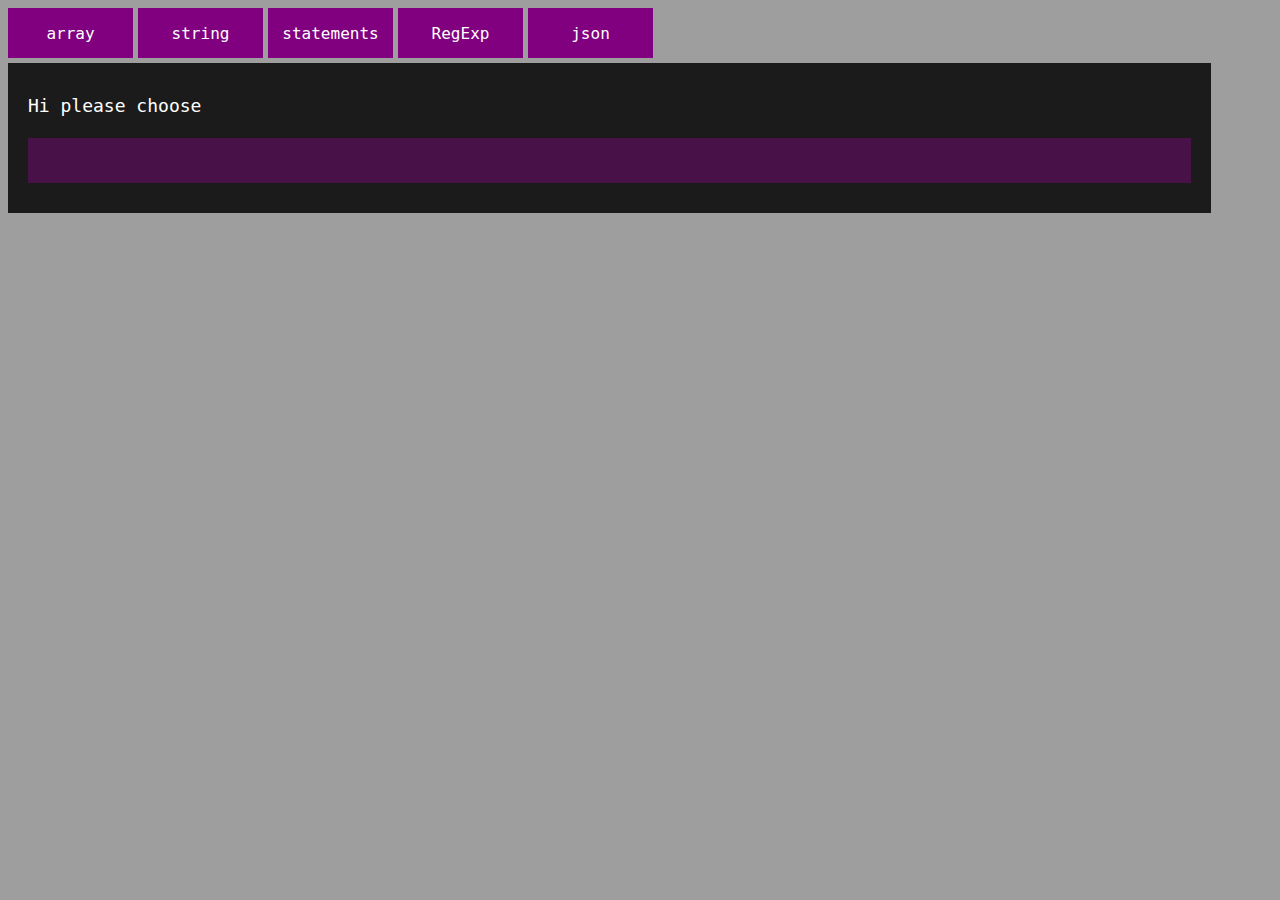
<file: index.html>
<!DOCTYPE html>
<html lang="en" dir="ltr">
  <head>
    <link rel="stylesheet" type="text/css" href="style.css"></link>
    <meta charset="utf-8">
    <title>JS basics</title>
  </head>
  <body>
    <div id="menu"></div>
    <div id="content">
      <span id="defaultData" class="txt">Hi please choose <br></span>
      <div id="title" class="txt">
        <br></div>
      <span id="methods" class="txt"></span>
    </div>
    <script type="text/javascript" src="main.js">
    </script>
  </body>
</html>
</file>
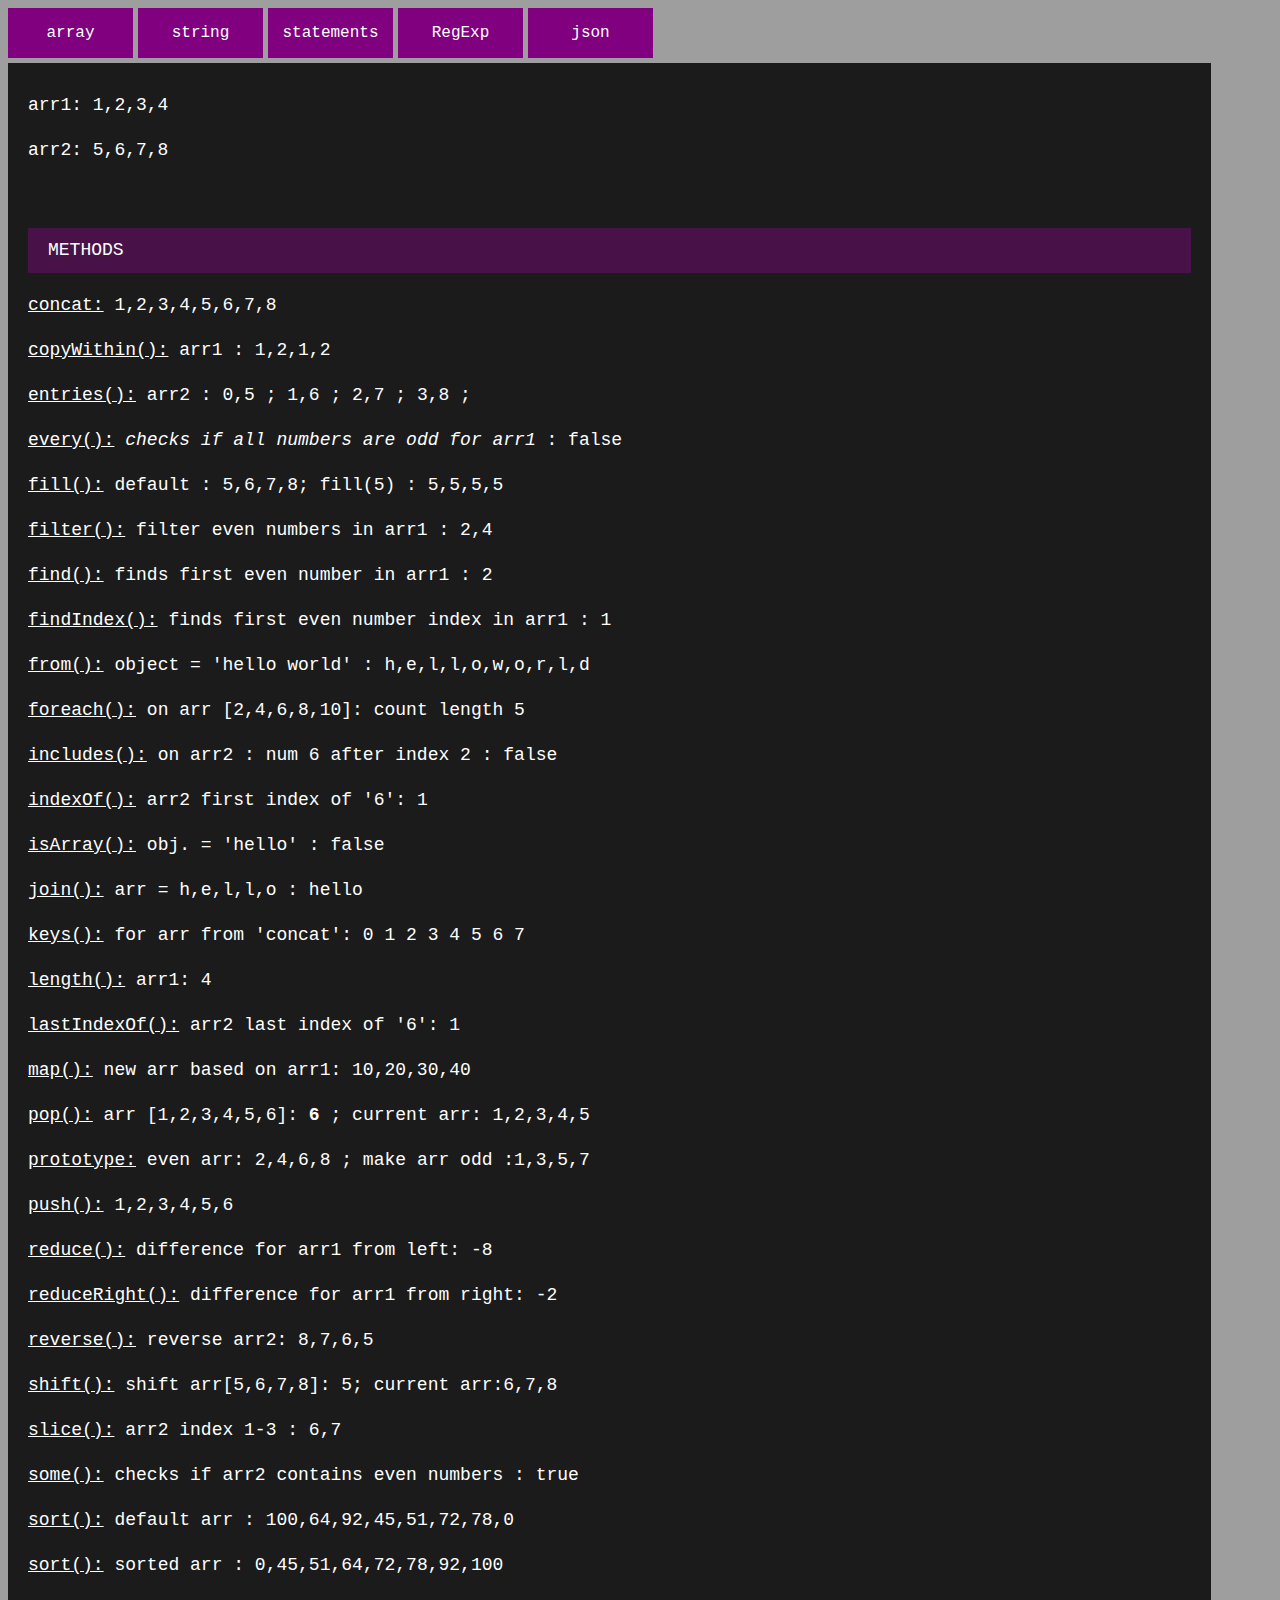
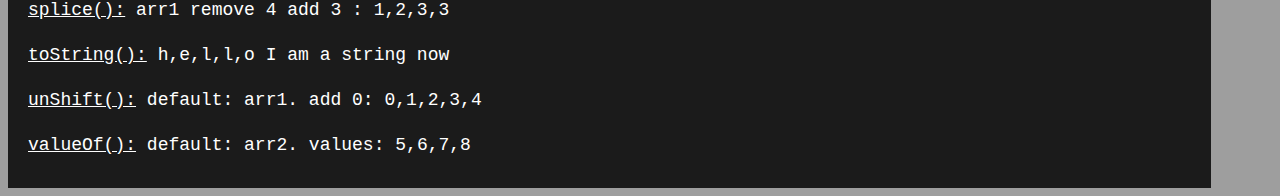
<file: array.html>
<!DOCTYPE html>
<html lang="en" dir="ltr">
  <head>
    <link rel="stylesheet" type="text/css" href="style.css"></link>
    <meta charset="utf-8">
    <title>JS basics</title>
  </head>
  <body>
    <div id="menu"></div>
    <div id="content">
      <span id="defaultData" class="txt">Hi please choose <br></span>
      <div id="title" class="txt">
        <br></div>
      <span id="methods" class="txt"></span>
    </div>
    <script type="text/javascript" src="main.js"></script>
    <script type="text/javascript" src="methods/array.js"></script>
  </body>
</html>
</file>
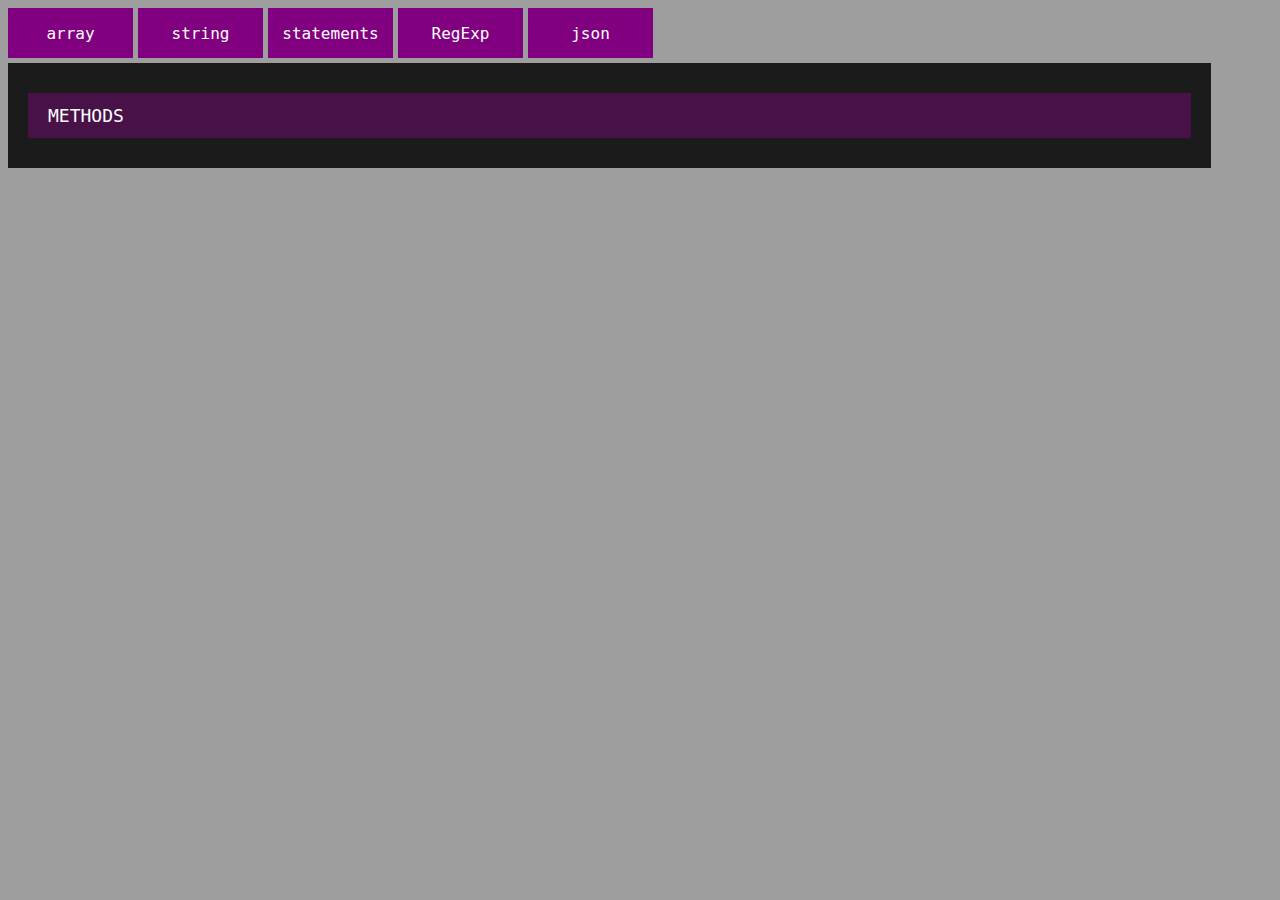
<file: boolean.html>
<!DOCTYPE html>
<html lang="en" dir="ltr">
  <head>
    <link rel="stylesheet" type="text/css" href="style.css"></link>
    <meta charset="utf-8">
    <title>JS basics</title>
  </head>
  <body>
    <div id="menu"></div>
    <div id="content">
      <span id="defaultData" class="txt">Hi please choose <br></span>
      <div id="title" class="txt">
        <br></div>
      <span id="methods" class="txt"></span>
    </div>
    <script type="text/javascript" src="main.js"></script>
    <script type="text/javascript" src="methods/boolean.js"></script>
  </body>
</html>
</file>
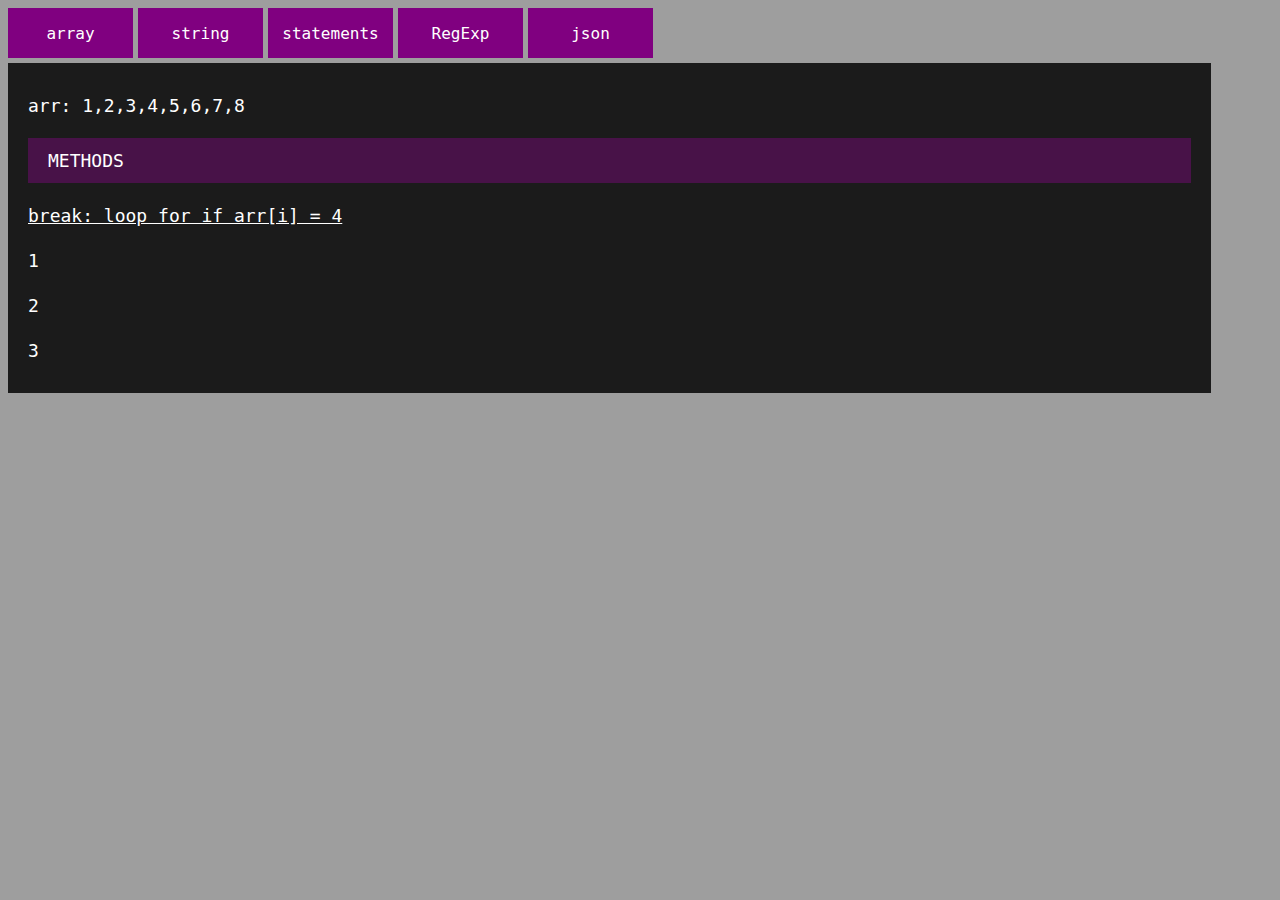
<file: statements.html>
<!DOCTYPE html>
<html lang="en" dir="ltr">
  <head>
    <link rel="stylesheet" type="text/css" href="style.css"></link>
    <meta charset="utf-8">
    <title>JS basics</title>
  </head>
  <body>
    <div id="menu"></div>
    <div id="content">
      <span id="defaultData" class="txt">Hi please choose <br></span>
      <div id="title" class="txt">
        <br></div>
      <span id="methods" class="txt"></span>
    </div>
    <script type="text/javascript" src="main.js"></script>
    <script type="text/javascript" src="methods/statements.js"></script>
  </body>
</html>
</file>
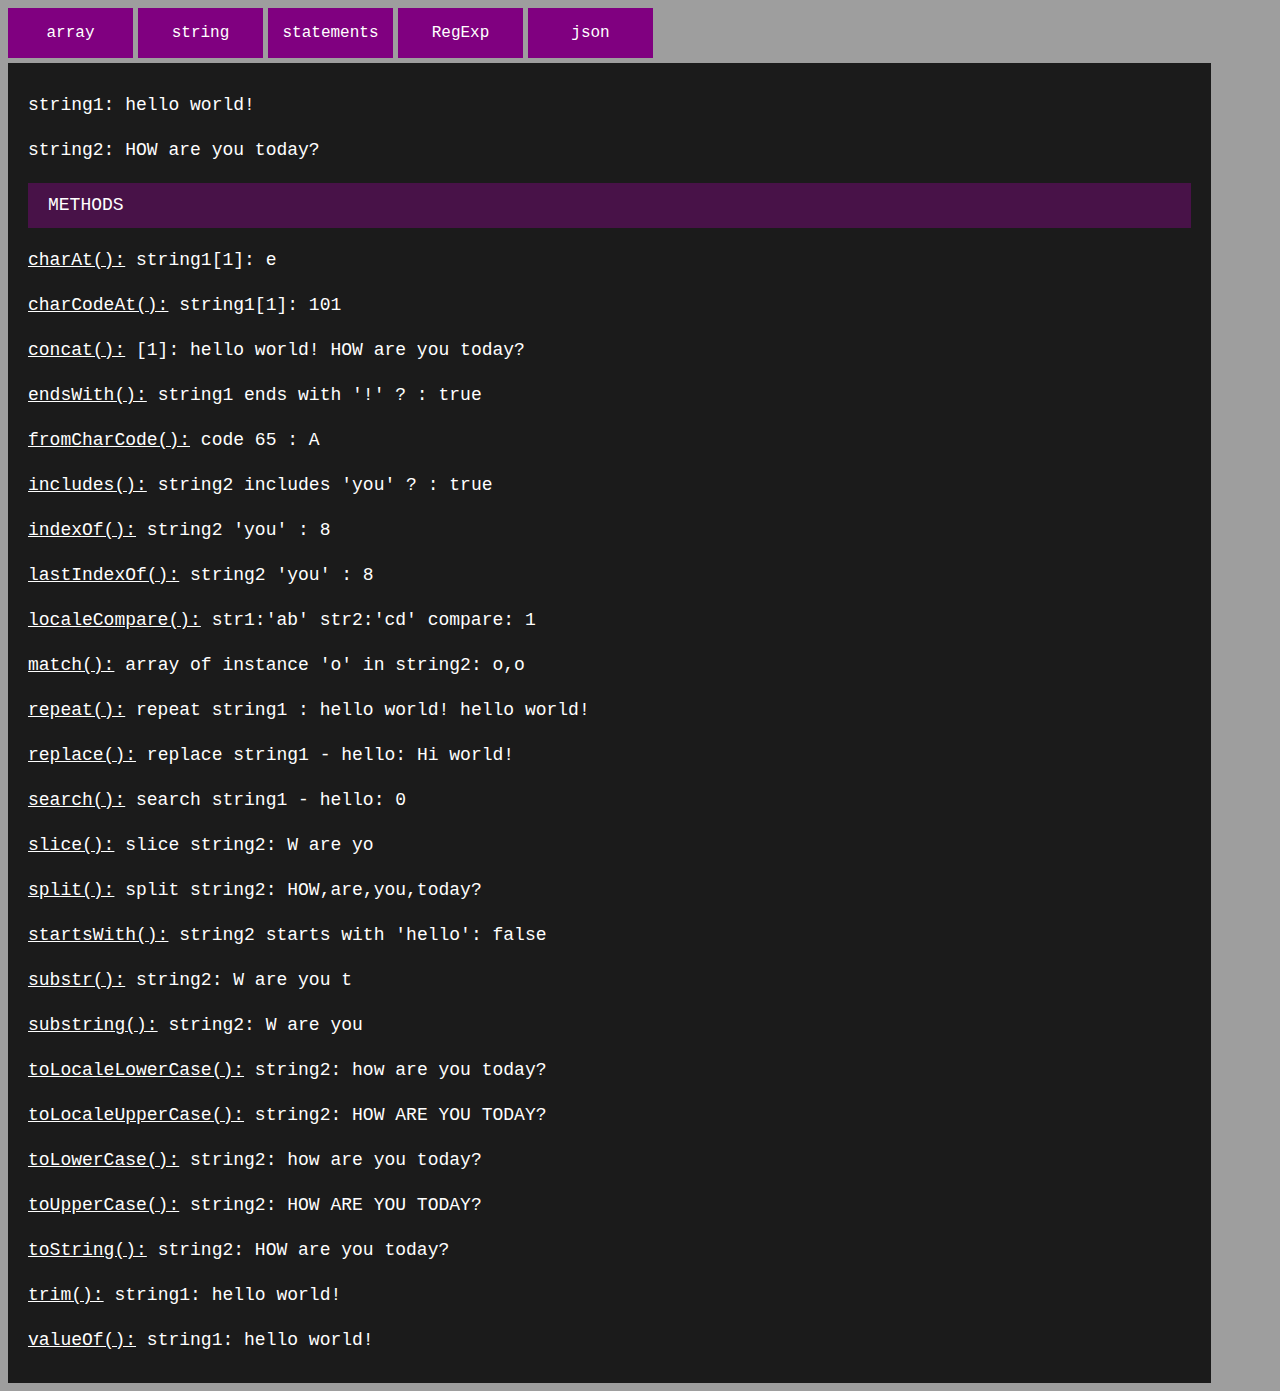
<file: string.html>
<!DOCTYPE html>
<html lang="en" dir="ltr">
  <head>
    <link rel="stylesheet" type="text/css" href="style.css"></link>
    <meta charset="utf-8">
    <title>JS basics</title>
  </head>
  <body>
    <div id="menu"></div>
    <div id="content">
      <span id="defaultData" class="txt">Hi please choose <br></span>
      <div id="title" class="txt">
        <br></div>
      <span id="methods" class="txt"></span>
    </div>
    <script type="text/javascript" src="main.js"></script>
    <script type="text/javascript" src="methods/string.js"></script>
  </body>
</html>
</file>
<file: style.css>
body {background: #9e9e9e;}

.btn {
  width: 125px;
  border: none;
  background-color: purple;
  height: 50px;
  font-size: 16px;
  color: white;
  margin: 0px 5px 5px 0;
  font-family: monospace;
}

.btn:active, .btn:hover {
  background-color: #440244;
}

#title {
  text-align:left;
  padding:0px 20px;
  margin:10px 0px;
  color:white;
  background:#481248;

}
#content {
  width: 92%;
  height: 90%;
  background: #1b1b1b;
  padding: 20px;
}

.txt {
  color: white; font-size: 18px;
  font-family: monospace; line-height:45px;
}
</file>
